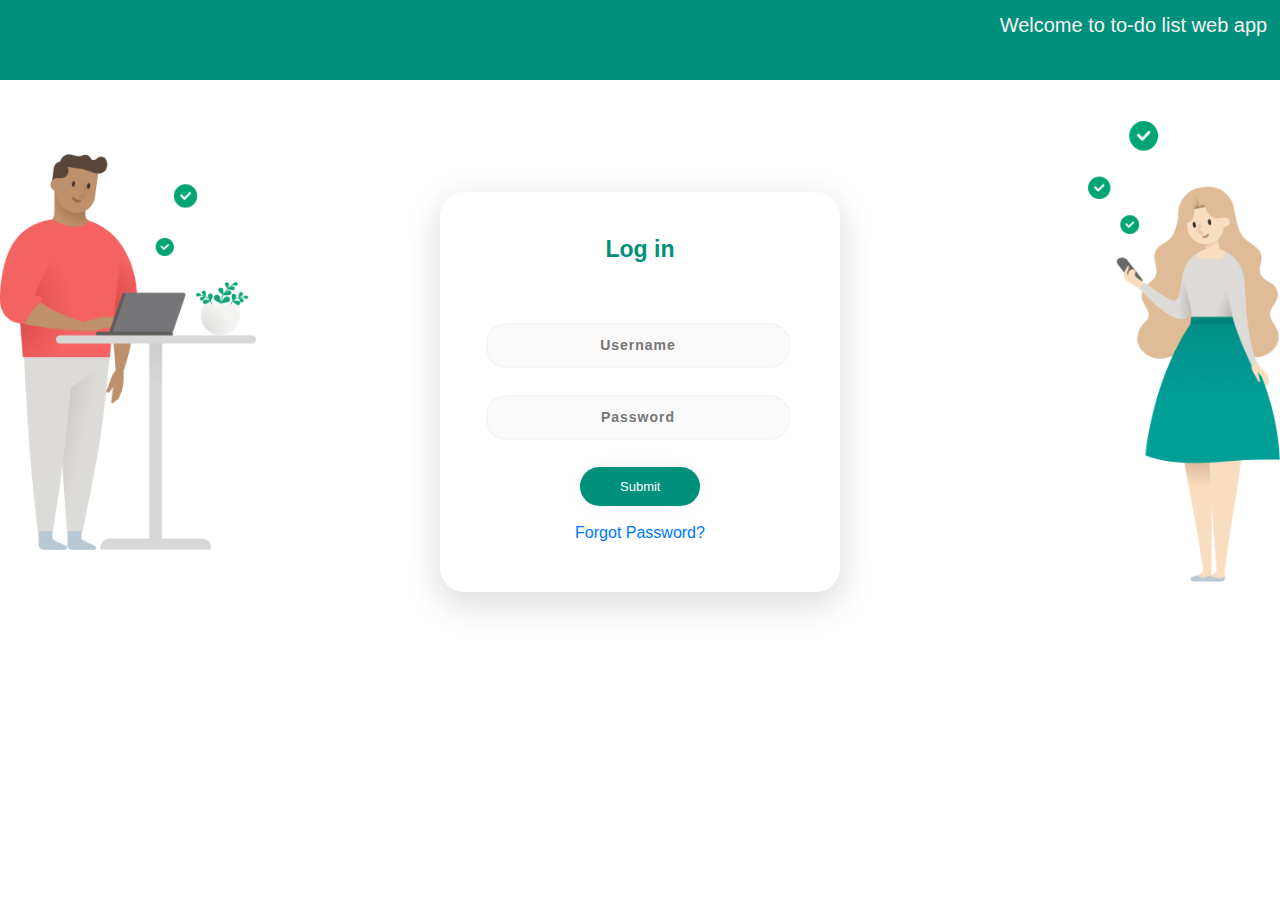
<file: index.html>
<!DOCTYPE html>
<html lang="en">
<head>
    <meta charset="UTF-8">
    <meta name="viewport" content="width=device-width, initial-scale=1.0">
    <title>Bucket List</title>
    <link rel="stylesheet" href="./css/style.css">
    <link rel="stylesheet" href="/bootstrap.min.css">
</head>
<body class="indexBody">
    <div class="head">
        <h5>Welcome to to-do list web app</h5>
    </div>
    <!-- form -->
    <div class="main">
        <p class="sign" align="center">Log in</p>
        <form class="form1" id="valForm" action="#" onsubmit="return vald();">
          <input class="uName " id="uname" type="text" align="center" placeholder="Username">
          <input class="pass" id="pswd" type="password" align="center" placeholder="Password">
          <input type="submit" class="submit">
          <p class="forgot" align="center"><a href="#">Forgot Password?</p>
        </form>
    </div>
    <!-- form ends -->
    <script src="./javascript/script.js"></script>
</body>
</html>
</file>
<file: css/style.css>
*{
    padding: 0;
    margin: 0;
}
/* background image */
.indexBody{
    background-image: url(/images/welcome-right.png),url(/images/welcome-left.png);
    background-repeat : no-repeat;
    background-position: right,left;
    background-size: 15%,20%;
  
}
.homeBody{
    background-image: url(/images/logo.png),url(/images/welcome-left.png),url(/images/welcome-right.png);
    background-size: 25%,15%,12%;
    background-repeat : no-repeat,no-repeat;
    background-position: 525px 200px,100px 200px,1050px 150px;
}

/* background image */

.head{
    background-color: #00917c;
    height: 80px;
}

.head h5{
    padding: 1%;
    color: #F9F3F3;
    font-family: 'Lucida Sans', 'Lucida Sans Regular', 'Lucida Grande', 'Lucida Sans Unicode', Geneva, Verdana, sans-serif;
    float: right;
}

#home-h1{
    text-align: center;
    color: black;
    font-family: 'Lucida Sans', 'Lucida Sans Regular', 'Lucida Grande', 'Lucida Sans Unicode', Geneva, Verdana, sans-serif;
}

ul {
    list-style-type: none;
    margin: 0;
    padding: 0;
    overflow: hidden;
    background-color: #00917c;
    height: 80px;
  }
  
li {
    float: right;
}

li a {
    display: block;
    color: white;
    text-align: center;
    padding: 14px 16px;
    text-decoration: none;
}

li a:hover {
    background-color: whitesmoke;
}

.navbar-dark #p-nav{
    float: left;
}

/* form */
.main {
    background-color: #FFFFFF;
    width: 400px;
    height: 400px;
    margin: 7em auto;
    border-radius: 1.5em;
    box-shadow: 0px 11px 35px 2px rgba(0, 0, 0, 0.14);
}

.sign {
    padding-top: 40px;
    color: #00917c;
    font-family: 'Lucida Sans', 'Lucida Sans Regular', 'Lucida Grande', 'Lucida Sans Unicode', Geneva, Verdana, sans-serif;
    font-weight: bold;
    font-size: 23px;
}

/* login form */

.uName {
width: 76%;
color: rgb(38, 50, 56);
font-weight: 700;
font-size: 14px;
letter-spacing: 1px;
background: rgba(136, 126, 126, 0.04);
padding: 10px 20px;
border: none;
border-radius: 20px;
outline: none;
box-sizing: border-box;
border: 2px solid rgba(0, 0, 0, 0.02);
margin-bottom: 50px;
margin-left: 46px;
text-align: center;
margin-bottom: 27px;
font-family: 'Lucida Sans', 'Lucida Sans Regular', 'Lucida Grande', 'Lucida Sans Unicode', Geneva, Verdana, sans-serif;
}

form.form1 {
    padding-top: 40px;
}

.pass {
width: 76%;
color: rgb(38, 50, 56);
font-weight: 700;
font-size: 14px;
letter-spacing: 1px;
background: rgba(136, 126, 126, 0.04);
padding: 10px 20px;
border: none;
border-radius: 20px;
outline: none;
box-sizing: border-box;
border: 2px solid rgba(0, 0, 0, 0.02);
margin-bottom: 50px;
margin-left: 46px;
text-align: center;
margin-bottom: 27px;
font-family: 'Lucida Sans', 'Lucida Sans Regular', 'Lucida Grande', 'Lucida Sans Unicode', Geneva, Verdana, sans-serif;
}


.un:focus, .pass:focus {
    border: 2px solid rgba(0, 0, 0, 0.18) !important;
    
}

.submit {
  cursor: pointer;
    border-radius: 5em;
    color: #fff;
    background: #00917c;
    border: 0;
    padding-left: 40px;
    padding-right: 40px;
    padding-bottom: 10px;
    padding-top: 10px;
    font-family: 'Lucida Sans', 'Lucida Sans Regular', 'Lucida Grande', 'Lucida Sans Unicode', Geneva, Verdana, sans-serif;
    margin-left: 35%;
    font-size: 13px;
    box-shadow: 0 0 20px 1px rgba(0, 0, 0, 0.04);
}

.forgot {
    text-shadow: 0px 0px 3px rgba(117, 117, 117, 0.12);
    color: #E1BEE7;
    padding-top: 15px;
}


@media (max-width: 600px) {
    .main {
        border-radius: 0px;
    }
}

/* login form */

th, td{
    text-align: center;
    color: black;
}
</file>
